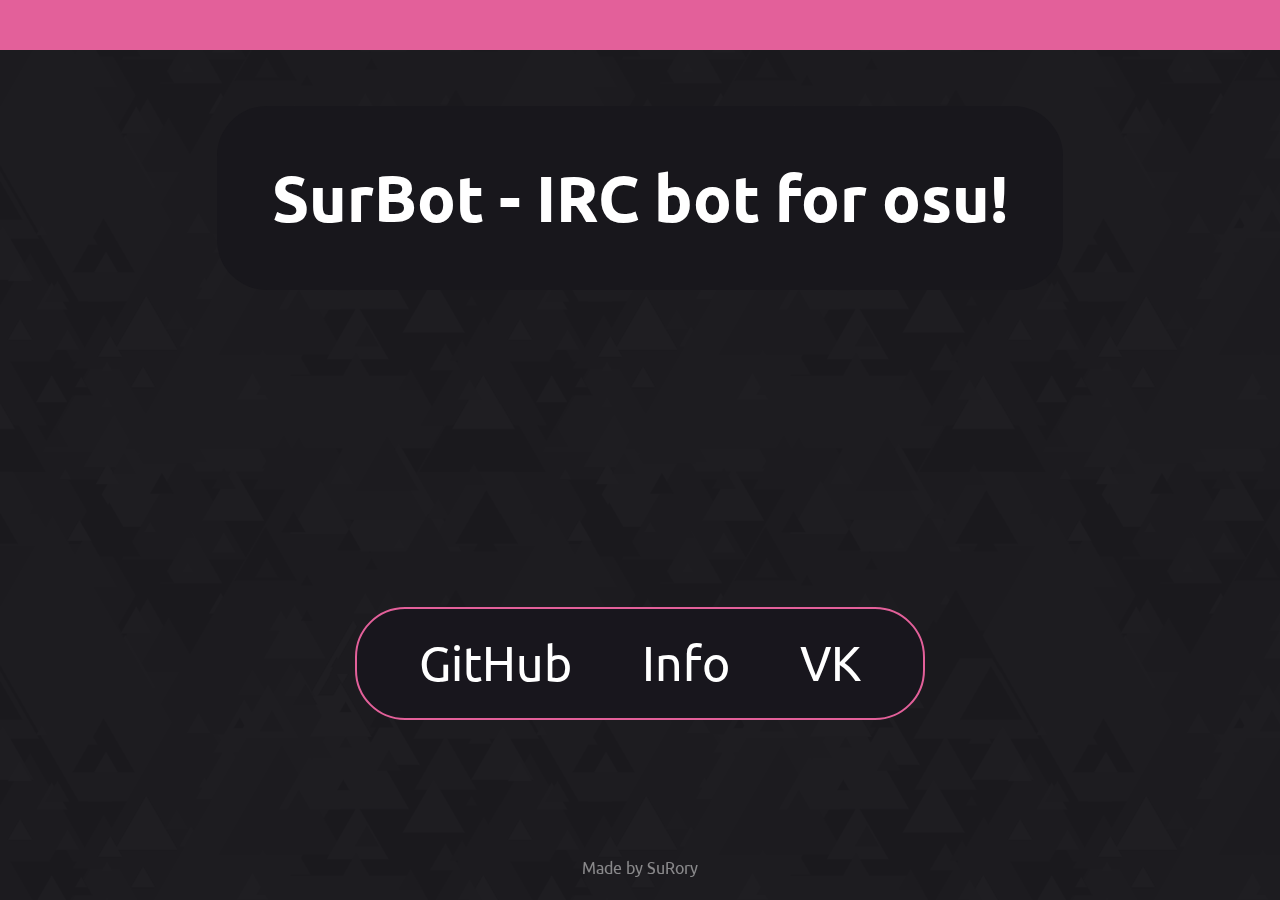
<file: docs/index.html>
---
permalink: /
---

<html>

    <head>
        <link href="style.css" rel="stylesheet">
        <link href="font/ubuntu.css" rel="stylesheet">
        <link rel="shortcut icon" href="favicon.ico" type="image/x-icon">
        <title>SuRory's SurBot osu!</title>
        <meta name="google-site-verification" content="xU5KKMfZPINgYoIGT-xUEL8MmLq6RyXWyCaPbbpgAgY" />
    </head>
    <body>

        <div class="header">

        </div>

        <div class="main">
            <div class="title">
                <strong>SurBot - IRC bot for osu!</strong>
            </div>
            <div class="textbody">
                <div class="urls">
                    <a href="https://github.com/SuRoryz/surbot-osu/">GitHub</a>
                    <a href="https://suroryz.github.io/surbot-osu/info">Info</a>
                    <a href="https://vk.com/gdordie">VK</a>
                </div>
            </div>
        </div>

        <div class="footer">
            <p>Made by SuRory</p>
        </div>
        <div class="bg"></div>
    </body>

</html>
</file>
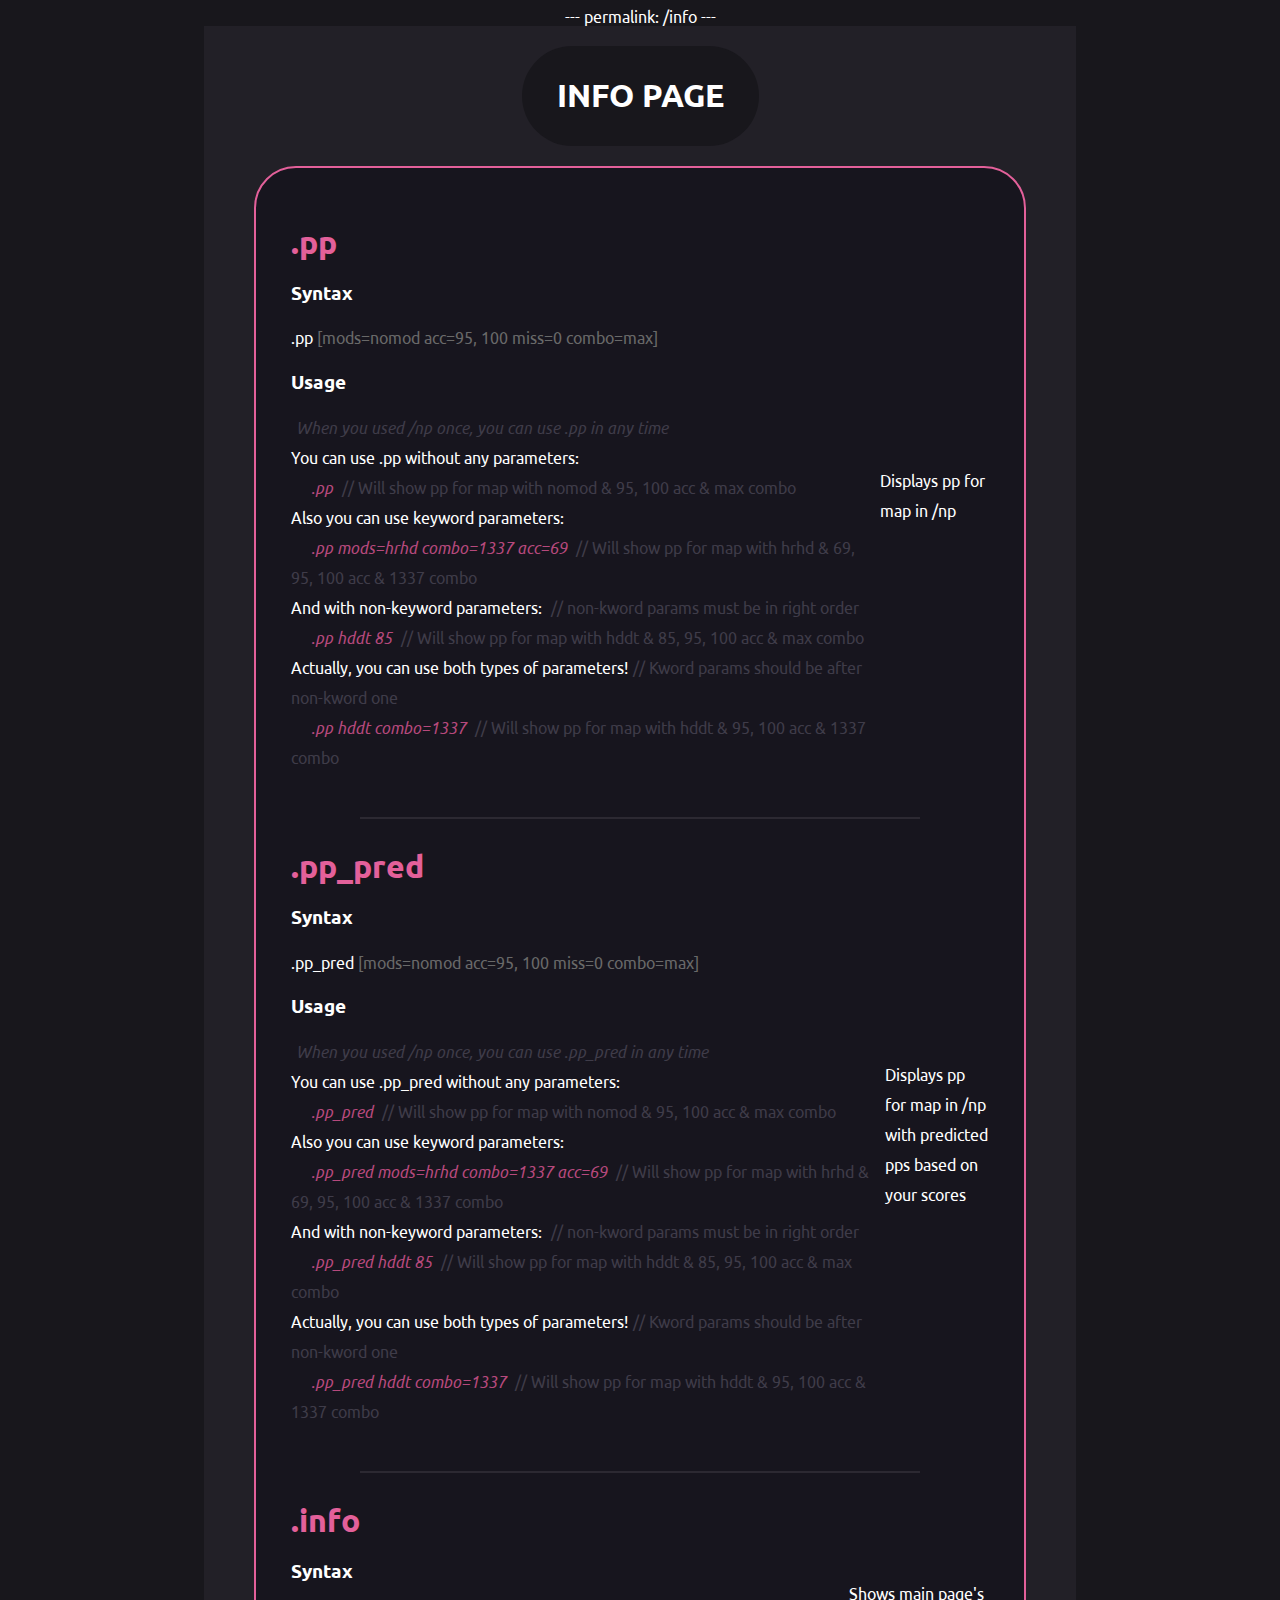
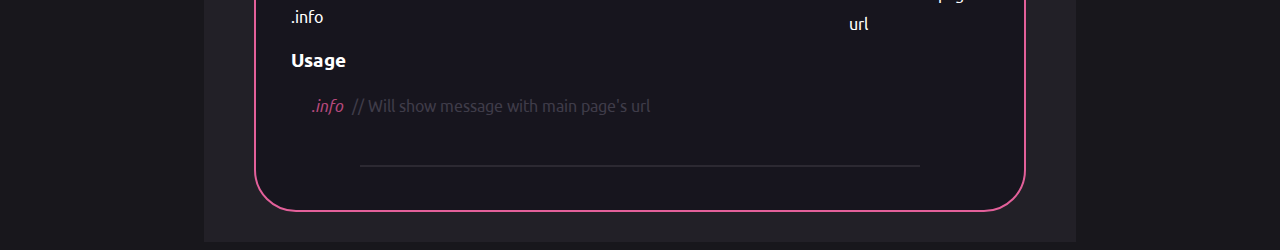
<file: docs/info.html>
---
permalink: /info
---

<html>
<head>
    <link rel="stylesheet" href="st.css">
    <link href="font/ubuntu.css" rel="stylesheet">
    <meta name="viewport" content="width=device-width, initial-scale=1">
</head>
<body>
    <div class="main">
        <div class="title">
            <h1>INFO PAGE</h1>
        </div>
        <div class="infobox">
            <div class="command">
                <div class="syntax">
                    <h1>.pp</h1>
                    <h3>Syntax</h3>
                    <p>.pp <span class="args">[mods=nomod acc=95, 100 miss=0 combo=max]</span></p>
                    <h3>Usage</h3>
                    <p><i class="dark">When you used /np once, you can use .pp in any time</i><br/>
                    You can use .pp without any parameters:<br/>
                        <i class="example">.pp  </i> <span class="dark">// Will show pp for map with nomod & 95, 100 acc & max combo</span> <br/>
                    Also you can use keyword parameters:<br/>
                        <i class="example">.pp mods=hrhd combo=1337 acc=69 </i><span class="dark">// Will show pp for map with hrhd & 69, 95, 100 acc & 1337 combo</span> <br/>
                    And with non-keyword parameters: <span class="dark">// non-kword params must be in right order</span><br/>
                        <i class="example">.pp hddt 85</i> <span class="dark">// Will show pp for map with hddt & 85, 95, 100 acc & max combo</span> <br/>
                    Actually, you can use both types of parameters!<span class="dark">// Kword params should be after non-kword one</span> <br/>
                        <i class="example">.pp hddt combo=1337</i> <span class="dark">// Will show pp for map with hddt & 95, 100 acc & 1337 combo</span> <br/>
                    </p>
                </div>
                <div class="info">
                    <p>Displays pp for map in /np</p>
                </div>
            </div>
            <hr/>
            <div class="command">
                <div class="syntax">
                    <h1>.pp_pred</h1>
                    <h3>Syntax</h3>
                    <p>.pp_pred <span class="args">[mods=nomod acc=95, 100 miss=0 combo=max]</span></p>
                    <h3>Usage</h3>
                    <p><i class="dark">When you used /np once, you can use .pp_pred in any time</i><br/>
                        You can use .pp_pred without any parameters:<br/>
                        <i class="example">.pp_pred  </i> <span class="dark">// Will show pp for map with nomod & 95, 100 acc & max combo</span> <br/>
                        Also you can use keyword parameters:<br/>
                        <i class="example">.pp_pred mods=hrhd combo=1337 acc=69 </i><span class="dark">// Will show pp for map with hrhd & 69, 95, 100 acc & 1337 combo</span> <br/>
                        And with non-keyword parameters: <span class="dark">// non-kword params must be in right order</span><br/>
                        <i class="example">.pp_pred hddt 85</i> <span class="dark">// Will show pp for map with hddt & 85, 95, 100 acc & max combo</span> <br/>
                        Actually, you can use both types of parameters!<span class="dark">// Kword params should be after non-kword one</span> <br/>
                        <i class="example">.pp_pred hddt combo=1337</i> <span class="dark">// Will show pp for map with hddt & 95, 100 acc & 1337 combo</span> <br/>
                    </p>
                </div>
                <div class="info">
                    <p>Displays pp for map in /np with predicted pps based on your scores</p>
                </div>
            </div>
            <hr/>
            <div class="command">
                <div class="syntax">
                    <h1>.info</h1>
                    <h3>Syntax</h3>
                    <p>.info</p>
                    <h3>Usage</h3>
                    <p>
                        <i class="example">.info  </i> <span class="dark">// Will show message with main page's url</span> <br/>
                    </p>
                </div>
                <div class="info">
                    <p>Shows main page's url</p>
                </div>
            </div>
            <hr/>
        </div>
    </div>
</body>
</html>
</file>
<file: docs/style.css>
body {
    font-family: Ubuntu;
    display: flex;
    flex-direction: column;
    background-color: hsl(255, 10%, 10%);
    z-index: 5;
}

body:before {
    background-image: url(page-dark.png);
    background-size: 500px 500px;
    opacity: .25;
    position: fixed;
    backface-visibility: hidden;
    width: 100%;
    height: 100%;
    top: 0;
    left: 0;
    content: " ";
    z-index: -5;
}

.header {
    position: absolute;
    top: 0;
    height: 50px;
    width: 100%;
    margin: 0;
    right: 0;
    background-color: #e3609a;
    opacity: 1;
}

.main {
    margin-top: 80px;
    display: flex;
    flex-direction: column;
    align-items: center;
}

.title {
    color: white;
    font-size: 48pt;
    padding: 55px;
    background-color: hsl(255, 10%, 10%);
    -webkit-border-radius: 50px;
    -moz-border-radius: 50px;
    border-radius: 50px;
}
.textbody {
    font-size: 36pt;
    color: white;
    margin-top: 30px;
    padding: 27px;
    background-color: hsl(255, 15%, 10%);
    -webkit-border-radius: 50px;
    -moz-border-radius: 50px;
    border-radius: 50px;
    border: 2px solid #e3609a;
    width: 40%;
    margin-top: 5%;
    position: absolute;
    bottom: 20%;
}
.urls {
    display: flex;
    flex-direction: row;
    justify-content: space-around;
}

a{
    text-decoration: none;
    color: white;
}
a:hover {
    color: #ffb7da;
    transition: ease-in-out 0.1s;
    -webkit-transition: ease-in-out 0.1s;
    -moz-transition: ease-in-out 0.1s;
    -ms-transition: ease-in-out 0.1s;
    -o-transition: ease-in-out 0.1s;
}

.footer {
	position: absolute;
	bottom: 7px;
	text-align: center;
	width: 100%;
	right: 0;
	color: whitesmoke;
	opacity: .5;
}
</file>
<file: docs/font/ubuntu.css>
@font-face {
    font-family: 'Ubuntu';
    src: local('Ubuntu Light'), local('Ubuntu-Light'), url('ubuntulight.woff2') format('woff2'), url('ubuntulight.woff') format('woff'), url('ubuntulight.ttf') format('truetype');
    font-weight: 300;
    font-style: normal;
}
@font-face {
    font-family: 'Ubuntu';
    src: local('Ubuntu Light Italic'), local('Ubuntu-LightItalic'), url('ubuntulightitalic.woff2') format('woff2'), url('ubuntulightitalic.woff') format('woff'), url('ubuntulightitalic.ttf') format('truetype');
    font-weight: 300;
    font-style: italic;
}
@font-face {
    font-family: 'Ubuntu';
    src: local('Ubuntu'), url('ubuntu.woff2') format('woff2'), url('ubuntu.woff') format('woff'), url('ubuntu.ttf') format('truetype');
    font-weight: 400;
    font-style: normal;
}
@font-face {
    font-family: 'Ubuntu';
    src: local('Ubuntu Italic'), local('Ubuntu-Italic'), url('ubuntuitalic.woff2') format('woff2'), url('ubuntuitalic.woff') format('woff'), url('ubuntuitalic.ttf') format('truetype');
    font-weight: 400;
    font-style: italic;
}
@font-face {
    font-family: 'Ubuntu';
    src: local('Ubuntu Medium'), local('Ubuntu-Medium'), url('ubuntumedium.woff2') format('woff2'), url('ubuntumedium.woff') format('woff'), url('ubuntumedium.ttf') format('truetype');
    font-weight: 500;
    font-style: normal;
}
@font-face {
    font-family: 'Ubuntu';
    src: local('Ubuntu Medium Italic'), local('Ubuntu-MediumItalic'), url('ubuntumediumitalic.woff2') format('woff2'), url('ubuntumediumitalic.woff') format('woff'), url('ubuntumediumitalic.ttf') format('truetype');
    font-weight: 500;
    font-style: italic;
}
@font-face {
    font-family: 'Ubuntu';
    src: local('Ubuntu Bold'), local('Ubuntu-Bold'), url('ubuntubold.woff2') format('woff2'), url('ubuntubold.woff') format('woff'), url('ubuntubold.ttf') format('truetype');
    font-weight: 700;
    font-style: normal;
}
@font-face {
    font-family: 'Ubuntu';
    src: local('Ubuntu Bold Italic'), local('Ubuntu-BoldItalic'), url('ubuntubolditalic.woff2') format('woff2'), url('ubuntubolditalic.woff') format('woff'), url('ubuntubolditalic.ttf') format('truetype');
    font-weight: 700;
    font-style: italic;
}
</file>
<file: docs/st.css>
@media all and (min-width: 1200px) and (orientation: landscape) {
    body {
        display: flex;
        flex-direction: column;
        background-color: hsl(255, 10%, 10%);
        color: white;
        font-family: Ubuntu;
        align-items: center;
    }

    .main {
        top: 0;
        bottom: 0;
        background-color: hsl(255, 10%, 14%);
        display: flex;
        flex-direction: column;
        flex-shrink: 2;
        flex-wrap: wrap;
        align-items: center;
        margin: 0;
        width: 69%;
    }

    .title {
        color: white;
        padding: 10px 35px;
        margin-top: 20px;
        background-color: hsl(255, 10%, 10%);
        -webkit-border-radius: 50px;
        -moz-border-radius: 50px;
        border-radius: 50px;
        margin-bottom: 20px;
    }

    .infobox {
        background-color: hsl(255, 18%, 10%);
        padding: 35px;
        border-radius: 42px;
        border: 2px solid #e3609a;
        display: flex;
        flex-direction: column;
        width: 80%;
        margin-bottom: 30px;
    }

    .infobox hr {
        border: 1px solid hsl(255, 10%, 18%);
        width: 80%;
    }

    .info {
        width: 20%;
    }

    .command {
        margin-bottom: 20px;
        display: flex;
        flex-direction: row;
        justify-content: space-between;
        align-items: center;
    }

    .command h1 {
        color: #e3609a;
    }

    .command br {
        margin-top: 10px;
    }

    .command p {
        line-height: 30px;
    }

    .args {
        color: dimgray;
    }

    .dark {
        color: hsl(255, 10%, 26%);
        padding-left: 5px;
    }

    .example {
        padding-left: 20px;
        color: #b6497c;
    }
}

@media all and (max-width: 1200px), all and (orientation: portrait) {
    body {
        display: flex;
        flex-direction: column;
        background-color: hsl(255, 10%, 10%);
        color: white;
        font-family: Ubuntu;
        align-items: center;
    }

    .main {
        top: 0;
        bottom: 0;
        background-color: hsl(255, 10%, 14%);
        display: flex;
        flex-direction: column;
        flex-shrink: 2;
        flex-wrap: wrap;
        align-items: center;
        margin: 0;
        width: 100%;
    }

    .title {
        color: white;
        padding: 10px 35px;
        margin-top: 20px;
        background-color: hsl(255, 10%, 10%);
        -webkit-border-radius: 50px;
        -moz-border-radius: 50px;
        border-radius: 50px;
        margin-bottom: 20px;
    }

    .infobox {
        background-color: hsl(255, 18%, 10%);
        padding: 35px;
        border-radius: 42px;
        border: 2px solid #e3609a;
        display: flex;
        flex-direction: column;
        width: 80%;
        margin-bottom: 30px;
    }

    .infobox hr {
        border: 1px solid hsl(255, 10%, 18%);
        width: 80%;
    }

    .info {
        width: 20%;
    }

    .command {
        margin-bottom: 20px;
        display: flex;
        flex-direction: row;
        justify-content: space-between;
        align-items: center;
    }

    .command h1 {
        color: #e3609a;
    }

    .command br {
        margin-top: 10px;
    }

    .command p {
        line-height: 30px;
    }

    .args {
        color: dimgray;
    }

    .dark {
        color: hsl(255, 10%, 26%);
        padding-left: 5px;
    }

    .example {
        padding-left: 20px;
        color: #b6497c;
    }
}
</file>
